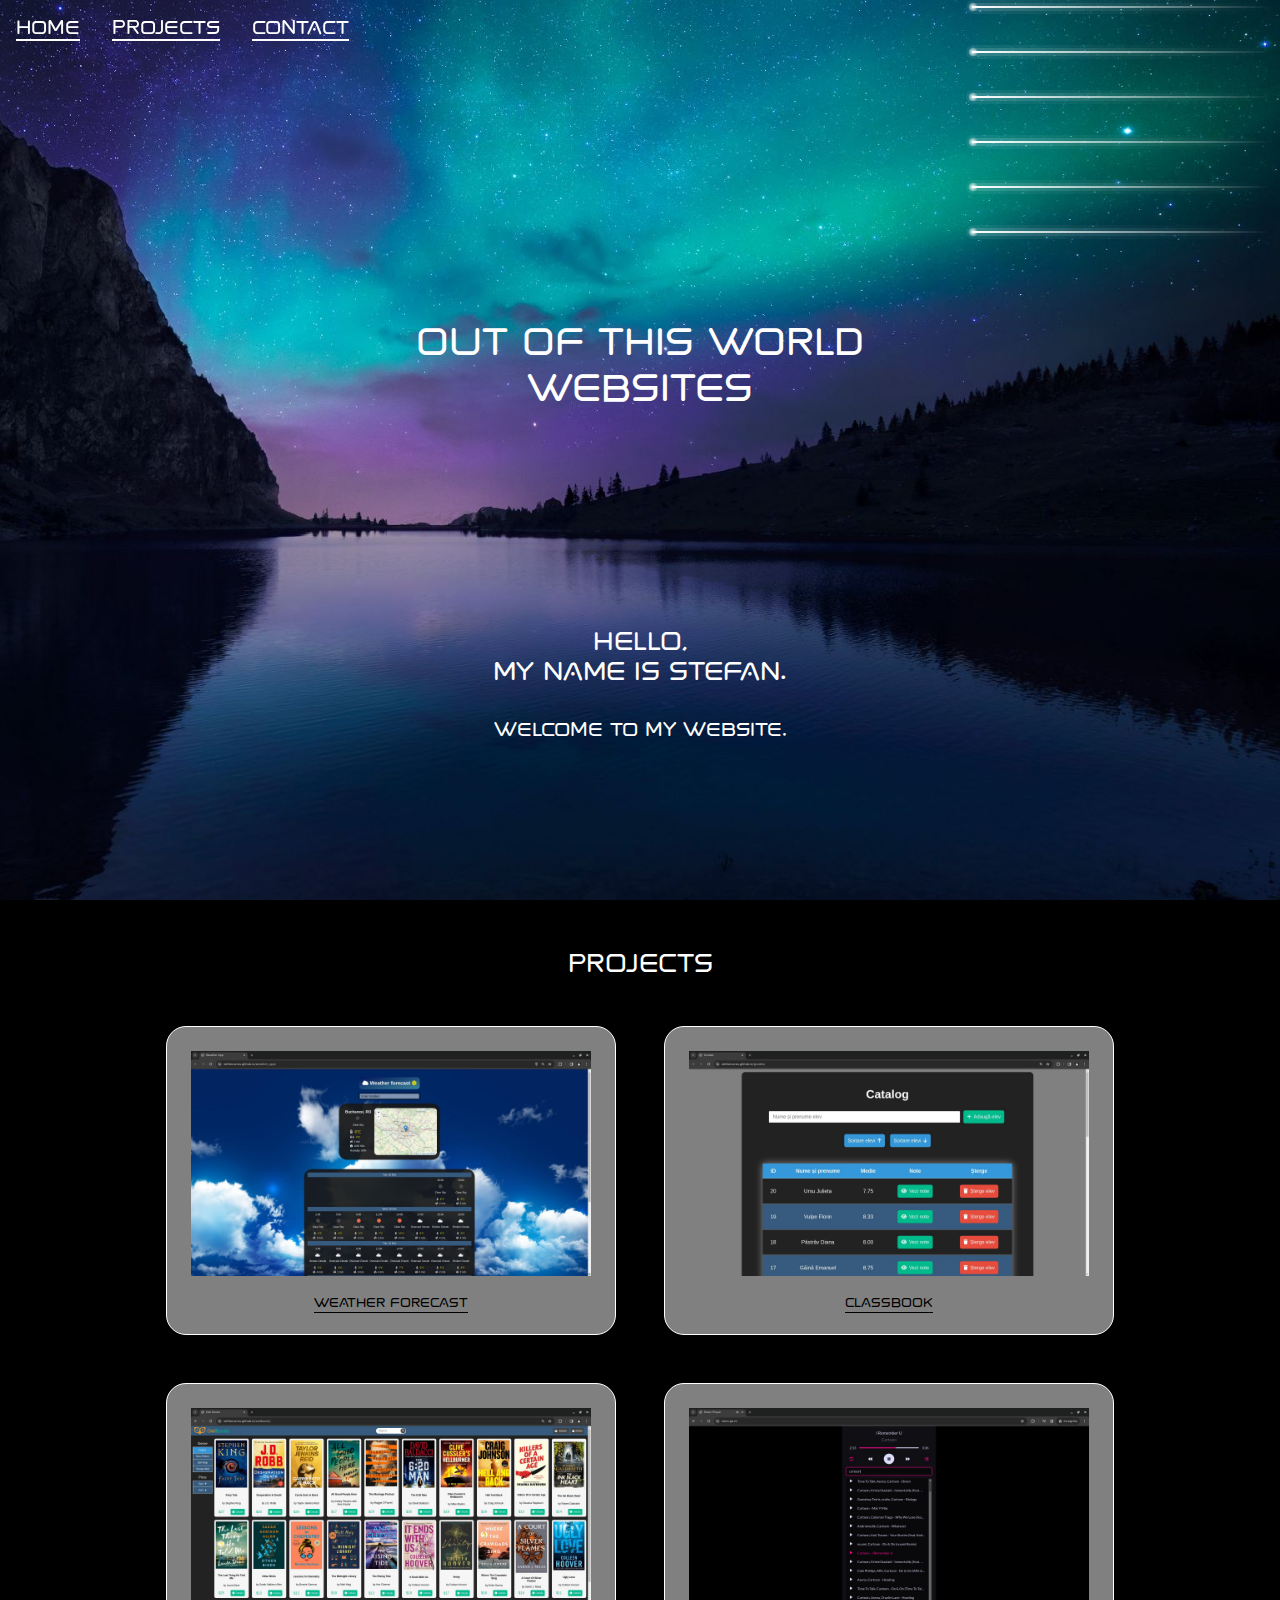
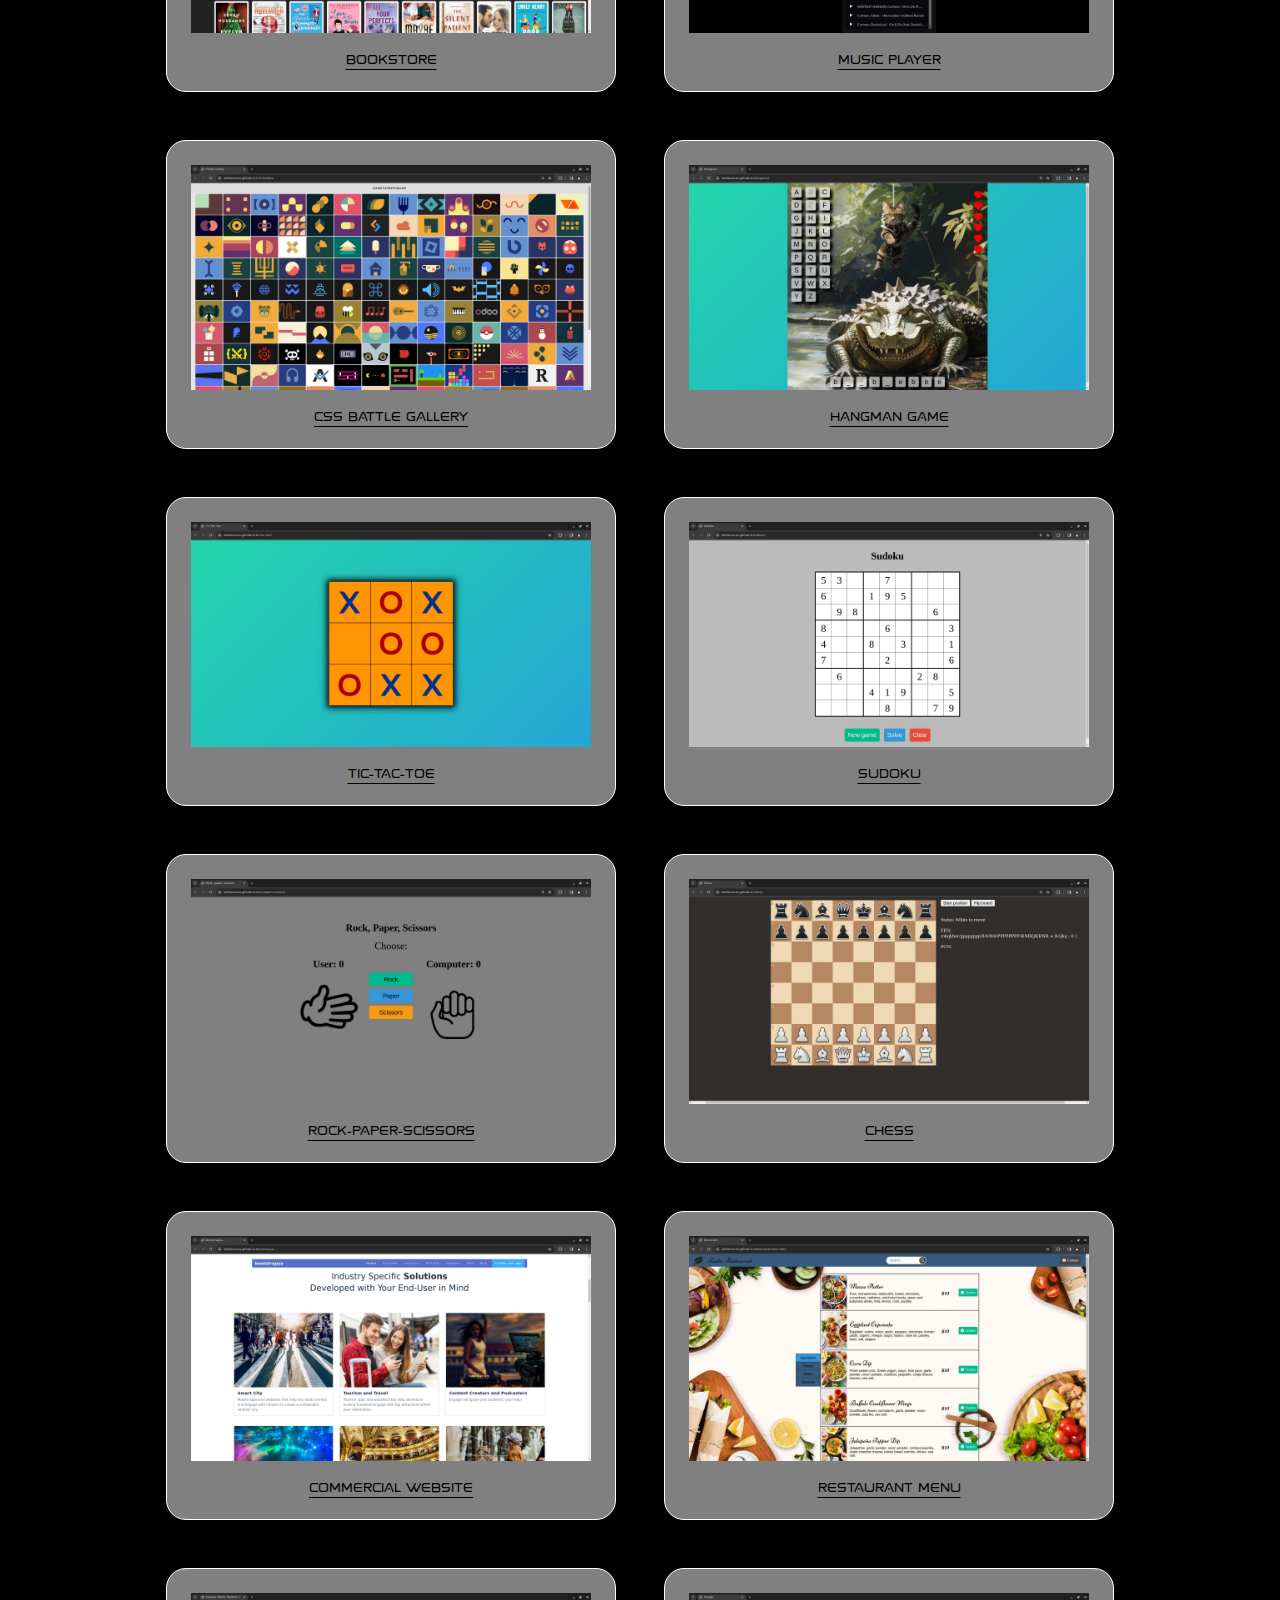
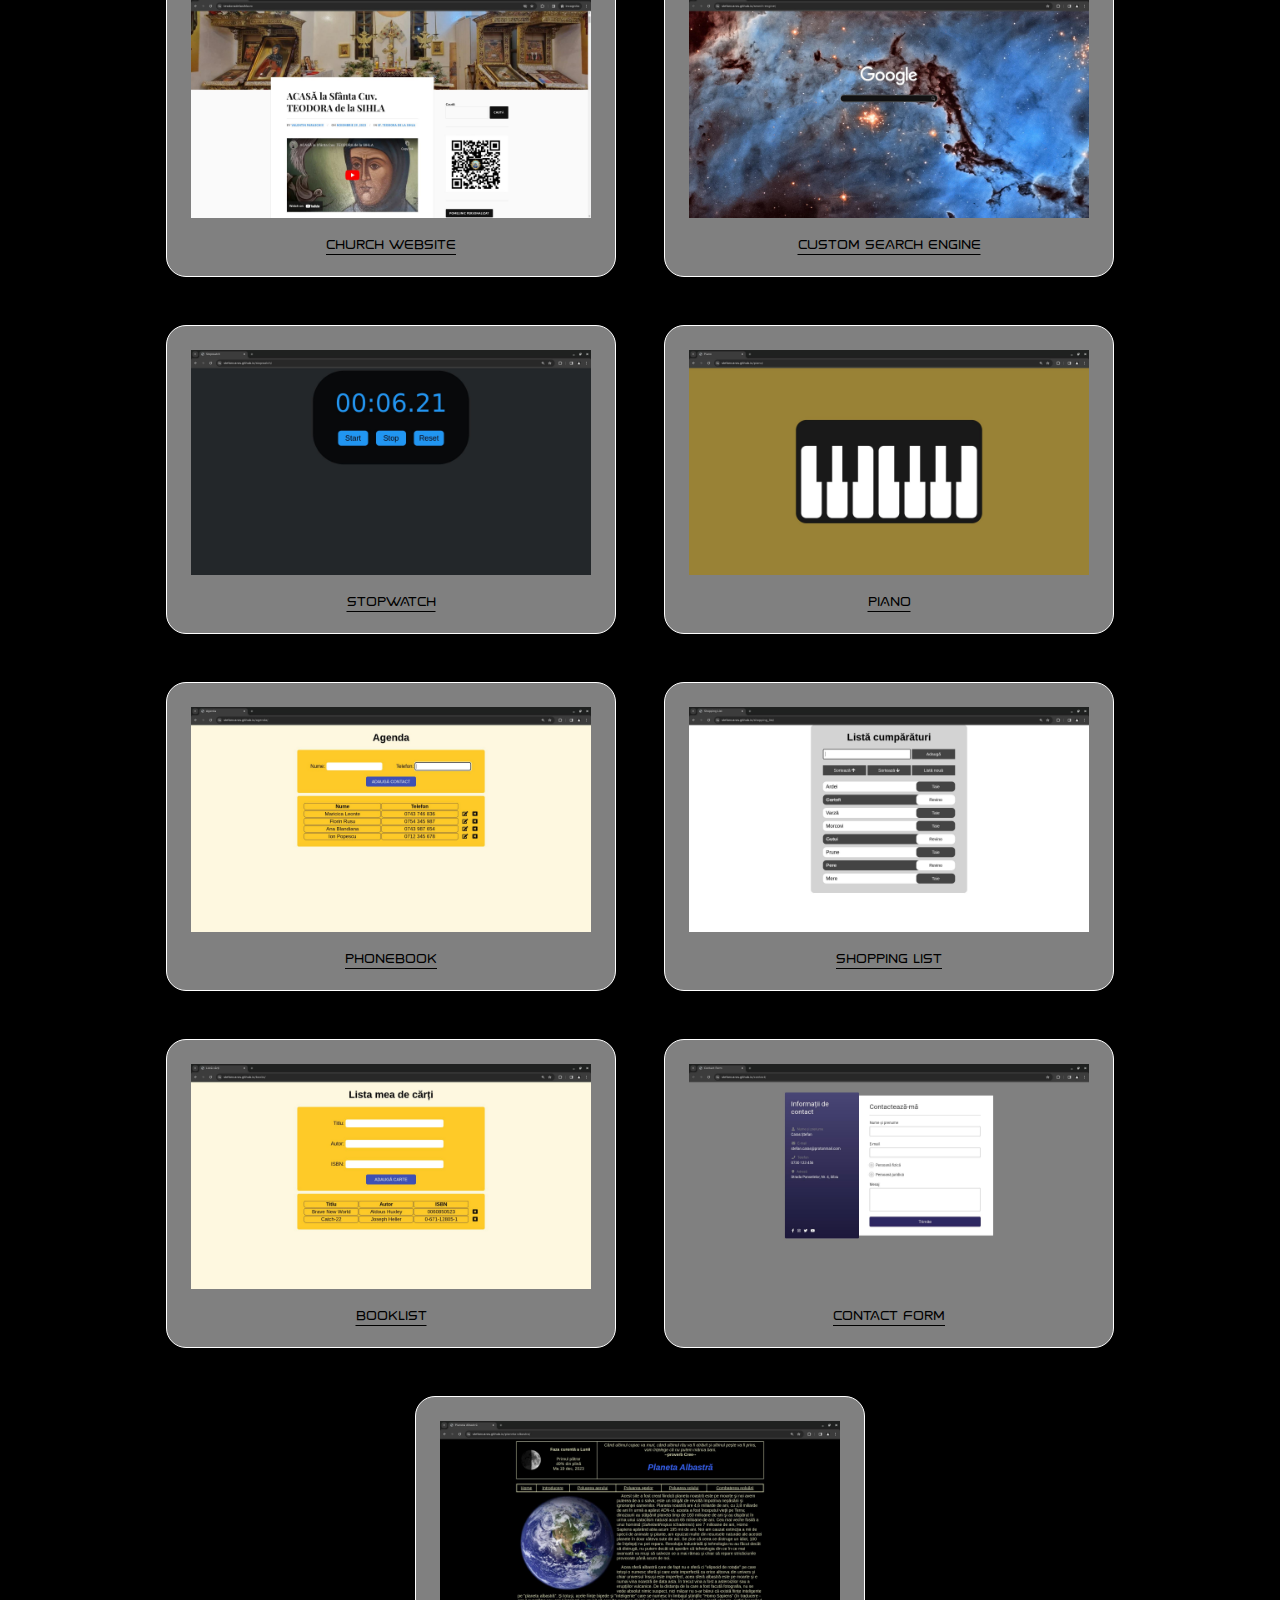
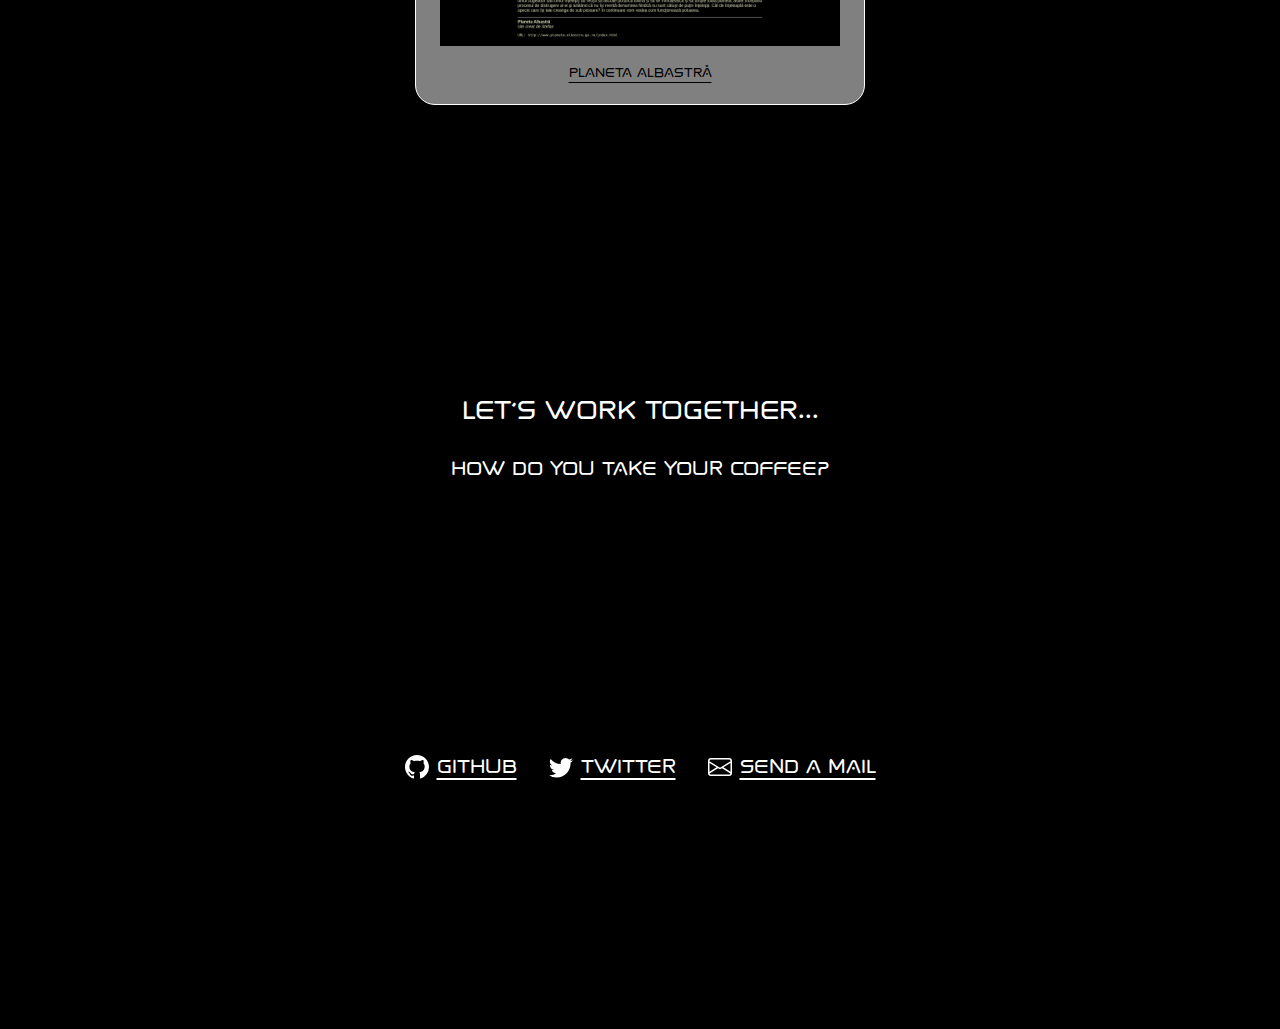
<file: index.html>
<!DOCTYPE html>
<html lang="en">
  <head>
    <meta charset="UTF-8" />
    <meta http-equiv="X-UA-Compatible" content="IE=edge" />
    <meta name="viewport" content="width=device-width, initial-scale=1.0" />
    <title>Ixian</title>
    <link rel="shortcut icon" href="./img/favicon.ico" />
    <link rel="stylesheet" href="style.css" />
    <link rel="stylesheet" href="stars.css" />
    <script src="script.js" defer></script>
  </head>
  <body>
    <nav id="navbar" class="fixed w-100 mt-3">
      <ul class="d-flex flex-wrap">
        <li class="fs-3">
          <a href="#home">Home</a>
        </li>
        <li class="fs-3">
          <a href="#projects">Projects</a>
        </li>
        <li class="fs-3">
          <a href="#contact">Contact</a>
        </li>
      </ul>
    </nav>
    <section id="home" class="d-flex flex-column justify-content-evenly">
      <div id="stars">
        <div class="star" style="top: 0vh; animation-duration: 1.2s">
          <div class="blaze"></div>
        </div>
        <div class="star" style="top: 5vh; animation-duration: 0.8s">
          <div class="blaze"></div>
        </div>
        <div class="star" style="top: 10vh; animation-duration: 1.5s">
          <div class="blaze"></div>
        </div>
        <div class="star" style="top: 15vh; animation-duration: 1s">
          <div class="blaze"></div>
        </div>
        <div class="star" style="top: 20vh; animation-duration: 1.3s">
          <div class="blaze"></div>
        </div>
        <div class="star" style="top: 25vh; animation-duration: 0.9s">
          <div class="blaze"></div>
        </div>
      </div>
      <p class="fs-1">Out of this world<br />websites</p>
      <div>
        <p class="fs-2 fade-in-5s">Hello,<br />my name is Stefan.</p>
        <p class="fs-3 fade-in-10s">Welcome to my website.</p>
      </div>
    </section>
    <section id="projects" class="pt-5">
      <div class="fs-2 mb-4">Projects</div>
      <div class="d-flex flex-wrap justify-content-center">
        <div class="card">
          <a href="https://stefancaras.github.io/weather_app/" target="_blank">
            <img class="img" src="./img/websites/weather.jpg" />
            <div class="mt-3">Weather forecast</div>
          </a>
        </div>
        <div class="card">
          <a href="https://stefancaras.github.io/grades/" target="_blank">
            <img class="img" src="./img/websites/grades.jpg" />
            <div class="mt-3">Classbook</div>
          </a>
        </div>
        <div class="card">
          <a href="https://stefancaras.github.io/owlbooks/" target="_blank">
            <img class="img" src="./img/websites/owlbooks.jpg" />
            <div class="mt-3">Bookstore</div>
          </a>
        </div>
        <div class="card">
          <a href="https://stefancaras.github.io/music_player/" target="_blank">
            <img class="img" src="./img/websites/music.jpg" />
            <div class="mt-3">Music player</div>
          </a>
        </div>
        <div class="card">
          <a href="https://stefancaras.github.io/CSS-battles/" target="_blank">
            <img class="img" src="./img/websites/css-battle.jpg" />
            <div class="mt-3">CSS Battle gallery</div>
          </a>
        </div>
        <div class="card">
          <a href="https://stefancaras.github.io/hangman/" target="_blank">
            <img class="img" src="./img/websites/hangman.jpg" />
            <div class="mt-3">Hangman game</div>
          </a>
        </div>
        <div class="card">
          <a href="https://stefancaras.github.io/tic-tac-toe/" target="_blank">
            <img class="img" src="./img/websites/ttt.jpg" />
            <div class="mt-3">Tic-tac-toe</div>
          </a>
        </div>
        <div class="card">
          <a href="https://stefancaras.github.io/sudoku/" target="_blank">
            <img class="img" src="./img/websites/sudoku.jpg" />
            <div class="mt-3">Sudoku</div>
          </a>
        </div>
        <div class="card">
          <a
            href="https://stefancaras.github.io/rock-paper-scissors/"
            target="_blank"
          >
            <img class="img" src="./img/websites/rps.jpg" />
            <div class="mt-3">Rock-paper-scissors</div>
          </a>
        </div>
        <div class="card">
          <a href="https://stefancaras.github.io/chess/" target="_blank">
            <img class="img" src="./img/websites/chess.jpg" />
            <div class="mt-3">Chess</div>
          </a>
        </div>
        <div class="card">
          <a href="https://stefancaras.github.io/bootstrapya/" target="_blank">
            <img class="img" src="./img/websites/bootstrapya.jpg" />
            <div class="mt-3">Commercial website</div>
          </a>
        </div>
        <div class="card">
          <a href="https://stefancaras.github.io/restaurant/" target="_blank">
            <img class="img" src="./img/websites/restaurant.jpg" />
            <div class="mt-3">Restaurant menu</div>
          </a>
        </div>
        <div class="card">
          <a href="https://teodoradelasihla.ro/" target="_blank">
            <img class="img" src="./img/websites/church.jpg" />
            <div class="mt-3">Church website</div>
          </a>
        </div>
        <div class="card">
          <a
            href="https://stefancaras.github.io/search-engine/"
            target="_blank"
          >
            <img class="img" src="./img/websites/google.jpg" />
            <div class="mt-3">Custom search engine</div>
          </a>
        </div>
        <div class="card">
          <a href="https://stefancaras.github.io/stopwatch/" target="_blank">
            <img class="img" src="./img/websites/stopwatch.jpg" />
            <div class="mt-3">Stopwatch</div>
          </a>
        </div>
        <div class="card">
          <a href="https://stefancaras.github.io/piano/" target="_blank">
            <img class="img" src="./img/websites/piano.jpg" />
            <div class="mt-3">Piano</div>
          </a>
        </div>
        <div class="card">
          <a href="https://stefancaras.github.io/agenda/" target="_blank">
            <img class="img" src="./img/websites/phonebook.jpg" />
            <div class="mt-3">Phonebook</div>
          </a>
        </div>
        <div class="card">
          <a
            href="https://stefancaras.github.io/shopping_list/"
            target="_blank"
          >
            <img class="img" src="./img/websites/shopping-list.jpg" />
            <div class="mt-3">Shopping list</div>
          </a>
        </div>
        <div class="card">
          <a href="https://stefancaras.github.io/books/" target="_blank">
            <img class="img" src="./img/websites/booklist.jpg" />
            <div class="mt-3">Booklist</div>
          </a>
        </div>
        <div class="card">
          <a href="https://stefancaras.github.io/contact/" target="_blank">
            <img class="img" src="./img/websites/contact.jpg" />
            <div class="mt-3">Contact form</div>
          </a>
        </div>
        <div class="card">
          <a
            href="https://stefancaras.github.io/planeta-albastra/"
            target="_blank"
          >
            <img class="img" src="./img/websites/planeta.jpg" />
            <div class="mt-3">Planeta albastră</div>
          </a>
        </div>
      </div>
    </section>
    <section id="contact" class="d-flex flex-column justify-content-evenly">
      <div>
        <p class="fs-2">Let's work together...</p>
        <p class="fs-3">How do you take your coffee?</p>
      </div>
      <ul class="d-flex flex-wrap justify-content-center">
        <li class="fs-3">
          <a
            class="d-flex"
            href="https://github.com/stefancaras"
            target="_blank"
          >
            <svg
              xmlns="http://www.w3.org/2000/svg"
              width="24"
              height="24"
              fill="currentColor"
              class="bi bi-github"
              viewBox="0 0 16 16"
            >
              <path
                d="M8 0C3.58 0 0 3.58 0 8c0 3.54 2.29 6.53 5.47 7.59.4.07.55-.17.55-.38 0-.19-.01-.82-.01-1.49-2.01.37-2.53-.49-2.69-.94-.09-.23-.48-.94-.82-1.13-.28-.15-.68-.52-.01-.53.63-.01 1.08.58 1.23.82.72 1.21 1.87.87 2.33.66.07-.52.28-.87.51-1.07-1.78-.2-3.64-.89-3.64-3.95 0-.87.31-1.59.82-2.15-.08-.2-.36-1.02.08-2.12 0 0 .67-.21 2.2.82.64-.18 1.32-.27 2-.27.68 0 1.36.09 2 .27 1.53-1.04 2.2-.82 2.2-.82.44 1.1.16 1.92.08 2.12.51.56.82 1.27.82 2.15 0 3.07-1.87 3.75-3.65 3.95.29.25.54.73.54 1.48 0 1.07-.01 1.93-.01 2.2 0 .21.15.46.55.38A8.012 8.012 0 0 0 16 8c0-4.42-3.58-8-8-8"
              />
            </svg>
            <span class="ms-2">GitHub</span>
          </a>
        </li>
        <li class="fs-3">
          <a class="d-flex" href="https://twitter.com/a3e6u9" target="_blank">
            <svg
              xmlns="http://www.w3.org/2000/svg"
              width="24"
              height="24"
              fill="currentColor"
              class="bi bi-twitter"
              viewBox="0 0 16 16"
            >
              <path
                d="M5.026 15c6.038 0 9.341-5.003 9.341-9.334 0-.14 0-.282-.006-.422A6.685 6.685 0 0 0 16 3.542a6.658 6.658 0 0 1-1.889.518 3.301 3.301 0 0 0 1.447-1.817 6.533 6.533 0 0 1-2.087.793A3.286 3.286 0 0 0 7.875 6.03a9.325 9.325 0 0 1-6.767-3.429 3.289 3.289 0 0 0 1.018 4.382A3.323 3.323 0 0 1 .64 6.575v.045a3.288 3.288 0 0 0 2.632 3.218 3.203 3.203 0 0 1-.865.115 3.23 3.23 0 0 1-.614-.057 3.283 3.283 0 0 0 3.067 2.277A6.588 6.588 0 0 1 .78 13.58a6.32 6.32 0 0 1-.78-.045A9.344 9.344 0 0 0 5.026 15"
              />
            </svg>
            <span class="ms-2">Twitter</span>
          </a>
        </li>
        <li class="fs-3">
          <a class="d-flex" href="mailto:stefan.caras@protonmail.com">
            <svg
              xmlns="http://www.w3.org/2000/svg"
              width="24"
              height="24"
              fill="currentColor"
              class="bi bi-envelope"
              viewBox="0 0 16 16"
            >
              <path
                d="M0 4a2 2 0 0 1 2-2h12a2 2 0 0 1 2 2v8a2 2 0 0 1-2 2H2a2 2 0 0 1-2-2zm2-1a1 1 0 0 0-1 1v.217l7 4.2 7-4.2V4a1 1 0 0 0-1-1zm13 2.383-4.708 2.825L15 11.105zm-.034 6.876-5.64-3.471L8 9.583l-1.326-.795-5.64 3.47A1 1 0 0 0 2 13h12a1 1 0 0 0 .966-.741M1 11.105l4.708-2.897L1 5.383z"
              />
            </svg>
            <span class="ms-2">Send a mail</span>
          </a>
        </li>
      </ul>
    </section>
  </body>
</html>
</file>
<file: style.css>
body {
  background: url("./img/aurora.jpg") fixed right top / cover #000;
  font-family: "Spaced";
  text-align: center;
  color: white;
  margin: 0;
}
section {
  min-height: 100vh;
}
ul {
  list-style-type: none;
  margin: 0;
  padding: 0;
}
a:link,
a:visited {
  color: white;
  padding: 0.5rem;
  margin: 0.5rem;
  text-underline-offset: 5px;
}
.d-flex {
  display: flex;
}
.flex-wrap {
  flex-wrap: wrap;
}
.flex-column {
  flex-direction: column;
}
.justify-content-evenly {
  justify-content: space-evenly;
}
.justify-content-center {
  justify-content: center;
}
.fixed {
  position: fixed;
}
.fs-1 {
  font-size: 3rem;
}
.fs-2 {
  font-size: 2rem;
}
.fs-3 {
  font-size: 1.5rem;
}
.fade-in-5s {
  animation: fade-in 5s;
}
.fade-in-10s {
  animation: fade-in 10s;
}
.mt-3 {
  margin-top: 1rem;
}
.mb-4 {
  margin-bottom: 1.5rem;
}
.pt-5 {
  padding-top: 3rem;
}
.ms-2 {
  margin-left: 0.5rem;
}
.w-100 {
  width: 100%;
}
.img {
  width: 80vw;
  max-width: 400px;
}
.card {
  background-color: #ffffff80;
  border: solid 1px #fff;
  border-radius: 20px;
  box-shadow: 0 0 20px 10px #000;
  margin: 1.5rem;
}
.card a {
  display: inline-block;
  color: #000;
  border-radius: 20px;
  padding: 1.5rem;
  margin: 0;
}
.scrolled {
  background-color: #000000b6;
  transition: background-color 1s linear;
}
@font-face {
  font-family: "Spaced";
  src: url("./fonts/Spaced\ OTF.otf") format("opentype"),
    url("./fonts/Spaced\ TTF.ttf") format("truetype");
}
@media screen and (max-width: 500px) {
  .fs-1 {
    font-size: 2rem;
  }
  .fs-2 {
    font-size: 1.5rem;
  }
  .fs-3 {
    font-size: 1rem;
  }
}
@media (hover) {
  a:hover {
    color: blueviolet;
    background-color: white;
  }
  .card a:hover {
    color: white;
    background: linear-gradient(
      -60.76deg,
      rgba(0, 0, 255, 0.8),
      rgba(255, 0, 179, 0.8),
      rgba(255, 0, 0, 0.8)
    );
  }
}
@keyframes fade-in {
  0% {
    opacity: 0;
  }
  100% {
    opacity: 1;
  }
}
</file>
<file: stars.css>
.star {
  position: absolute;
  width: 14px;
  height: 14px;
  background: radial-gradient(#fff, #0000, #0000);
  border-radius: 50%;
  right: 300px;
  animation: falling-star linear infinite;
}
.blaze,
.blaze::before,
.blaze::after {
  position: absolute;
  width: 300px;
  border-radius: 1in 50%50% 1in;
}
.blaze {
  height: 14px;
  background: linear-gradient(90deg, #ffffff12, #0000);
}
.blaze::before {
  content: "";
  height: 8px;
  background: linear-gradient(90deg, #ffffff24, #0000);
  top: 50%;
  transform: translate(-49%, -50%);
}
.blaze::after {
  content: "";
  height: 2px;
  background: linear-gradient(90deg, #fff, #0000);
  top: 50%;
  transform: translate(-48%, -50%);
}
@media screen and (max-width: 500px) {
  .star {
    right: 150px;
  }
  .blaze,
  .blaze::before,
  .blaze::after {
    width: 150px;
  }
  .blaze::before {
    transform: translate(-48%, -50%);
  }
  .blaze::after {
    transform: translate(-46%, -50%);
  }
}
@keyframes falling-star {
  0% {
    transform: rotate(-20deg) translateX(0);
    opacity: 1;
  }
  70% {
    opacity: 1;
  }
  100% {
    transform: rotate(-20deg) translateX(-60vh);
    opacity: 0;
  }
}
</file>
